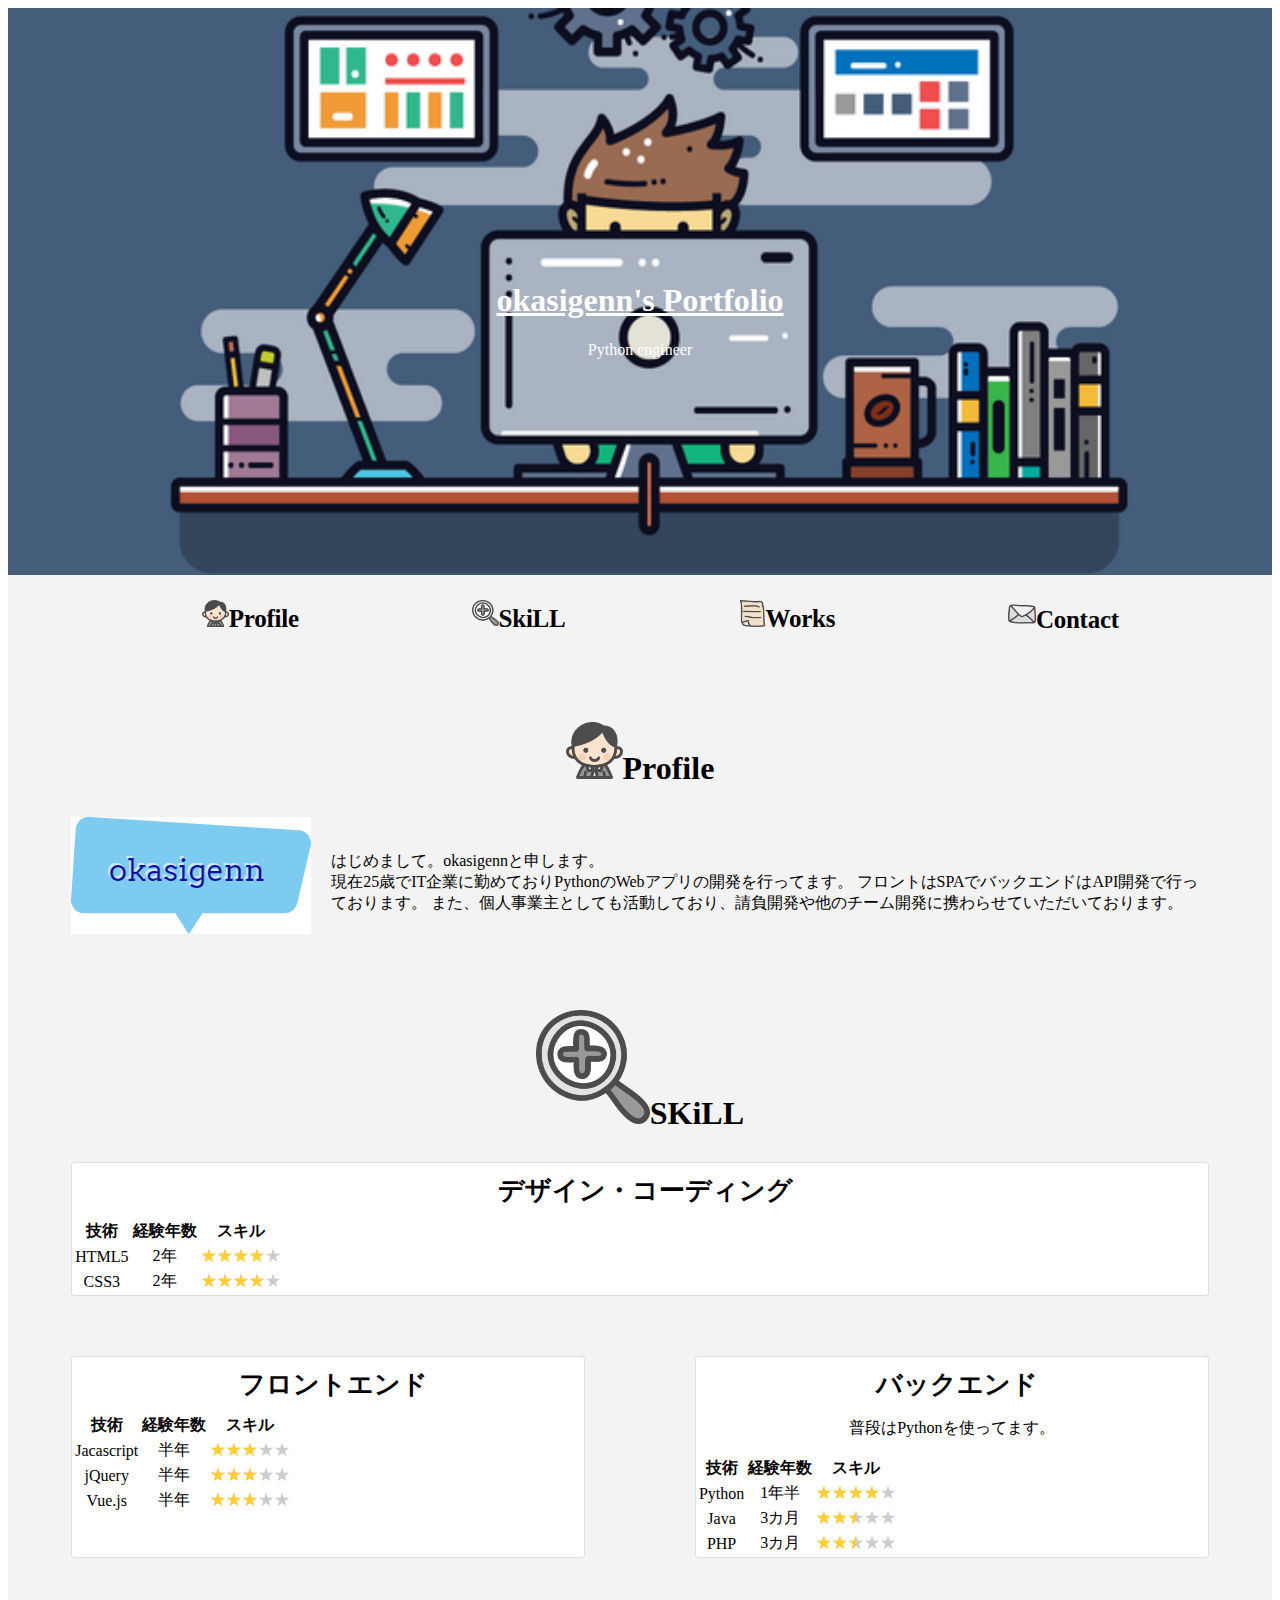
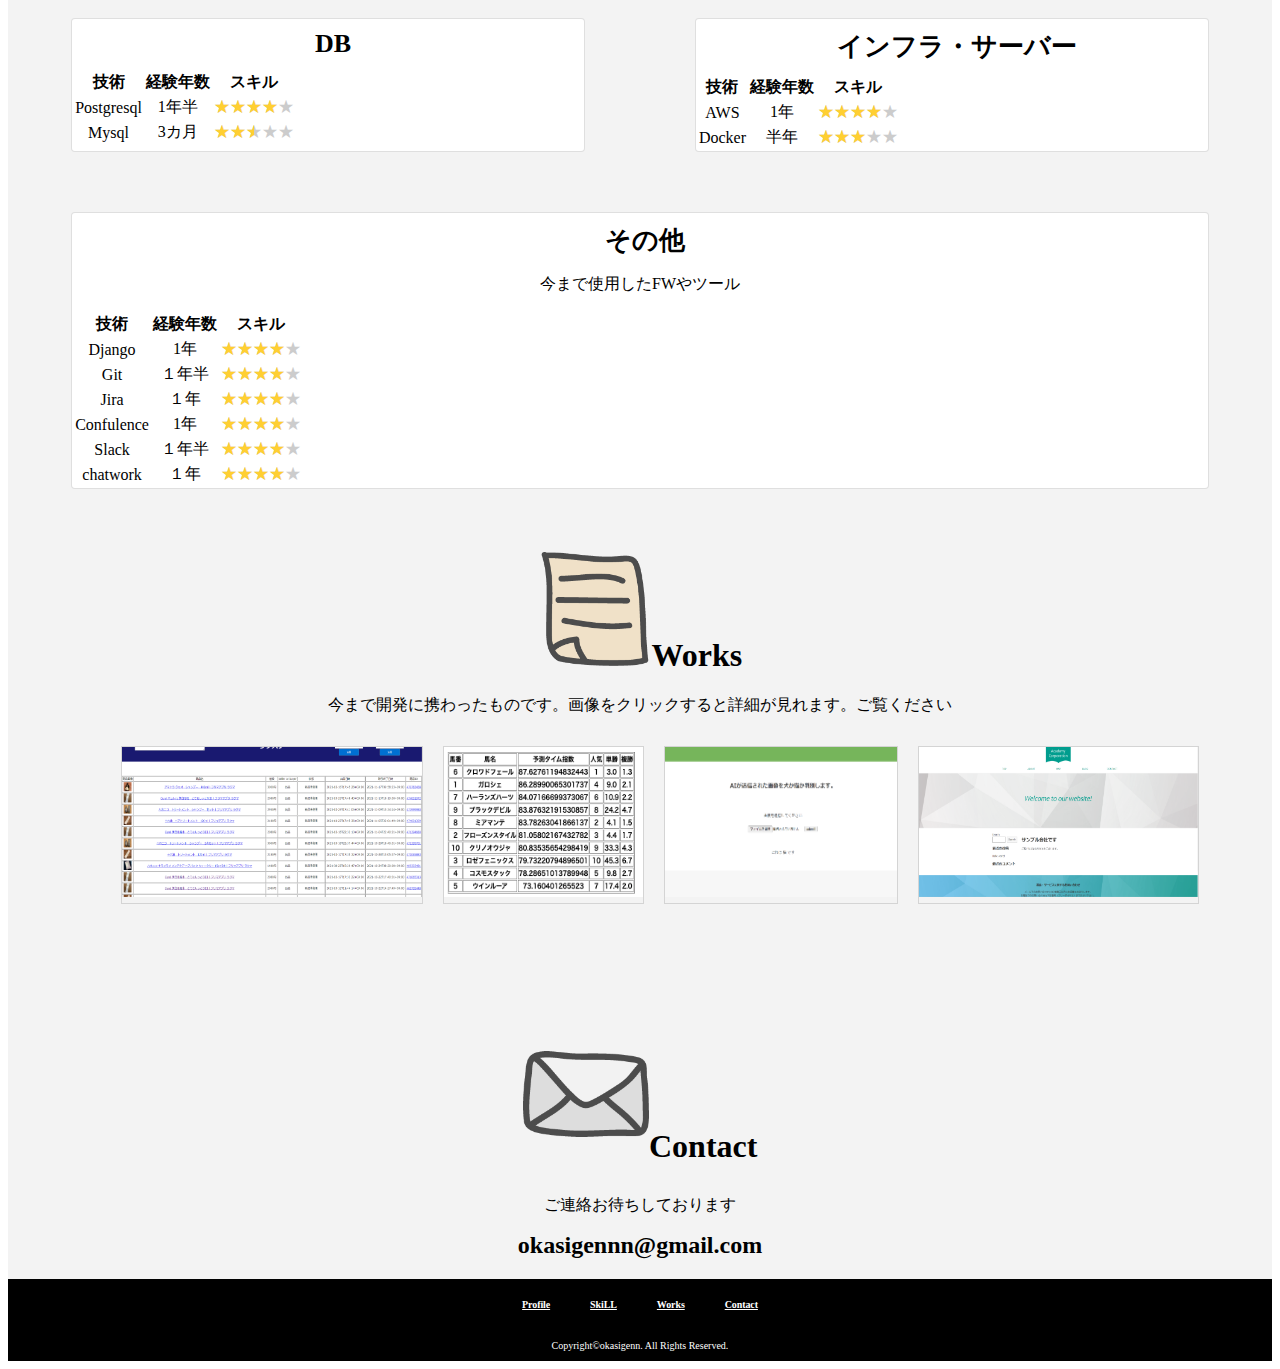
<file: index.html>
<!DOCTYPE html>
<html lang="ja">
  <head>
    <meta charset="utf-8">
    <meta http-equiv="X-UA-Compatible" content="IE=edge">
    <meta name="viewport" content="width=device-width, initial-scale=1">
    <title>okasigenn's portfolio</title>
    <link rel="stylesheet" href="https://use.fontawesome.com/releases/v5.2.0/css/all.css" integrity="sha384-hWVjflwFxL6sNzntih27bfxkr27PmbbK/iSvJ+a4+0owXq79v+lsFkW54bOGbiDQ" crossorigin="anonymous">
    <!-- BootstrapのCSS読み込み -->
    <link href="https://stackpath.bootstrapcdn.com/bootstrap/4.1.3/css/bootstrap.min.css" rel="stylesheet" integrity="sha384-MCw98/SFnGE8fJT3GXwEOngsV7Zt27NXFoaoApmYm81iuXoPkFOJwJ8ERdknLPMO" crossorigin="anonymous">
    <!-- jQuery読み込み -->
    <script src="https://ajax.googleapis.com/ajax/libs/jquery/1.11.3/jquery.min.js"></script>
    <!-- BootstrapのJS読み込み -->
    <script src="https://stackpath.bootstrapcdn.com/bootstrap/4.1.3/js/bootstrap.min.js" integrity="sha384-ChfqqxuZUCnJSK3+MXmPNIyE6ZbWh2IMqE241rYiqJxyMiZ6OW/JmZQ5stwEULTy" crossorigin="anonymous"></script>
    <link href="./css/style.css" rel="stylesheet">
    <script type="text/javascript" src="./js/sample.js"></script>
  </head>
  <body>
    <header>
        <div class="image">
            <div class="box">
              <h1><a href="index.html" style="color: white">okasigenn's Portfolio</a></h1>
              <p class="p-sp">Python engineer</p>
            </div>
        </div>
    </header>
    <main>
      <div class="contents">
        <ul class="ul-class">
          <li><a href="#profile" class="lsf-icon" title="profile"><p class="p-li2"><img class="img-sp" src="./img/profile.png" width="10%">Profile</p></a></li>
          <li><a href="#skill" class="lsf-icon" title="home"><p class="p-li2"><img class="img-sp" src="./img/skill.png" width="10%">SkiLL</p></a></li>
          <li><a href="#works" class="lsf-icon" title="works"><p class="p-li2"><img class="img-sp" src="./img/works.png" width="10%">Works</p></a></li>
          <li><a href="#contact" class="lsf-icon" title="contact"><p class="p-li2"><img class="img-sp" src="./img/contact.png" width="10%">Contact</p></a></li>
        </ul>
      </div>
      <div id="profile">
        <h1><img src="./img/profile.png" width="5%">Profile</h1>
        <div class="sub-contents">
          <div class="image-contents">
            <img src="./img/logo2.png">
          </div>
          <div class="mini-contents">
            <p class="mini-p">はじめまして。okasigennと申します。
            <br>現在25歳でIT企業に勤めておりPythonのWebアプリの開発を行ってます。
            フロントはSPAでバックエンドはAPI開発で行っております。
            また、個人事業主としても活動しており、請負開発や他のチーム開発に携わらせていただいております。</p>
          </div>
        </div>
      </div>
      <div id="skill">
        <h1><img src="./img/skill.png" width="10%">SKiLL</h1>
        <div class="skill-contents">
          <h3><i class="fas fa-desktop"></i>デザイン・コーディング</h3>
          <table class="table table-borderless">
            <thead>
              <tr>
                <th>技術</th>
                <th>経験年数</th>
                <th>スキル</th>
              </tr>
            </thead>
            <tbody>
              <tr>
                <td>HTML5</td>
                <td>2年</td>
                <td><span class="star5_rating" data-rate="4"></span></td>
              </tr>
              <tr>
                <td>CSS3</td>
                <td>2年</td>
                <td><span class="star5_rating" data-rate="4"></span></td>
              </tr>
            </tbody>
          </table>
        </div>
        <div class="flex-box">
          <div class="skill-contents">
            <h3><i class="fas fa-desktop"></i>フロントエンド</h3>
            <table class="table table-borderless">
              <thead>
                <tr>
                  <th>技術</th>
                  <th>経験年数</th>
                  <th>スキル</th>
                </tr>
              </thead>
              <tbody>
                <tr>
                  <td>Jacascript</td>
                  <td>半年</td>
                  <td><span class="star5_rating" data-rate="3"></span></td>
                </tr>
                <tr>
                  <td>jQuery</td>
                  <td>半年</td>
                  <td><span class="star5_rating" data-rate="3"></span></td>
                </tr>
                <tr>
                  <td>Vue.js</td>
                  <td>半年</td>
                  <td><span class="star5_rating" data-rate="3"></span></td>
                </tr>
              </tbody>
            </table>
          </div>
          <div class="skill-contents">
            <h3><i class="fas fa-desktop"></i>バックエンド</h3>
            <p>普段はPythonを使ってます。</p>
            <table class="table table-borderless">
              <thead>
                <tr>
                  <th>技術</th>
                  <th>経験年数</th>
                  <th>スキル</th>
                </tr>
              </thead>
              <tbody>
                <tr>
                  <td>Python</td>
                  <td>1年半</td>
                  <td><span class="star5_rating" data-rate="4"></span></td>
                </tr>
                <tr>
                  <td>Java</td>
                  <td>3カ月</td>
                  <td><span class="star5_rating" data-rate="2.5"></span></td>
                </tr>
                <tr>
                  <td>PHP</td>
                  <td>3カ月</td>
                  <td><span class="star5_rating" data-rate="2.5"></span></td>
                </tr>
              </tbody>
            </table>
          </div>
        </div>
        <div class="flex-box">
        <div class="skill-contents">
          <h3><i class="fas fa-desktop"></i>DB</h3>
          <table class="table table-borderless">
            <thead>
              <tr>
                <th>技術</th>
                <th>経験年数</th>
                <th>スキル</th>
              </tr>
            </thead>
            <tbody>
              <tr>
                <td>Postgresql</td>
                <td>1年半</td>
                <td><span class="star5_rating" data-rate="4"></span></td>
              </tr>
              <tr>
                <td>Mysql</td>
                <td>3カ月</td>
                <td><span class="star5_rating" data-rate="2.5"></span></td>
              </tr>
            </tbody>
          </table>
        </div>
        <div class="skill-contents">
          <h3><i class="fas fa-desktop"></i>インフラ・サーバー</h3>
          <table class="table table-borderless">
            <thead>
              <tr>
                <th>技術</th>
                <th>経験年数</th>
                <th>スキル</th>
              </tr>
            </thead>
            <tbody>
              <tr>
                <td>AWS</td>
                <td>1年</td>
                <td><span class="star5_rating" data-rate="4"></span></td>
              </tr>
              <tr>
                <td>Docker</td>
                <td>半年</td>
                <td><span class="star5_rating" data-rate="3"></span></td>
              </tr>
            </tbody>
          </table>
        </div>
        </div>
        <div class="skill-contents">
          <h3><i class="fas fa-desktop"></i>その他</h3>
          <p>今まで使用したFWやツール</p>
          <table class="table table-borderless">
            <thead>
              <tr>
                <th>技術</th>
                <th>経験年数</th>
                <th>スキル</th>
              </tr>
            </thead>
            <tbody>
              <tr>
                <td>Django</td>
                <td>1年</td>
                <td><span class="star5_rating" data-rate="4"></span></td>
              </tr>
              <tr>
                <td>Git</td>
                <td>１年半</td>
                <td><span class="star5_rating" data-rate="4"></span></td>
              </tr>
              <tr>
                <td>Jira</td>
                <td>１年</td>
                <td><span class="star5_rating" data-rate="4"></span></td>
              </tr>
              <tr>
                <td>Confulence</td>
                <td>1年</td>
                <td><span class="star5_rating" data-rate="4"></span></td>
              </tr>
              <tr>
                <td>Slack</td>
                <td>１年半</td>
                <td><span class="star5_rating" data-rate="4"></span></td>
              </tr>
              <tr>
                <td>chatwork</td>
                <td>１年</td>
                <td><span class="star5_rating" data-rate="4"></span></td>
              </tr>
            </tbody>
          </table>
        </div>
      </div>
      
      <div id="works">
        <h1><img src="./img/works.png" width="10%">Works</h1>
        <p>今まで開発に携わったものです。画像をクリックすると詳細が見れます。ご覧ください</p>
        <div class="work-list">
          <ul class="ul-class">
            <li class="list" onclick="clickBtn1()"><img src="./img/rakusuke.png" width="100%" height="150px"></a></li>
            <li class="list" onclick="clickBtn2()"><img src="./img/keiba.png" width="100%" height="150px"></a></li>
            <li class="list" onclick="clickBtn3()"><img src="./img/pf_4.png" width="100%" height="150px"></a></li>
            <li class="list" onclick="clickBtn4()"><img src="./img/pf_1.png" width="100%" height="150px"></a></li>
          </ul>
        </div>
      </div>
      <div id="pf1" style="display: none;">
        <h2 class="pf-h2">会員制フリマアプリ情報収集サイト</h2>
        <ul class="pf-ul">
          <li class="pf-li">
            <p class="p-left">url</p>
            <p class="p-right">納品済みのため非公開</p>
          </li>
          <li class="pf-li">
            <p class="p-left">ソースコード</p>
            <p class="p-right">納品済みのため非公開</p>
          </li>
          <li class="pf-li">
            <p class="p-left">説明</p>
            <p class="p-right"><a href="hurima.html" target="_blank" rel="norefferrer" style="color: blue;">詳細はこちら</a></p>
          </li>
          <li class="pf-li">
            <p class="p-left">使用した技術</p>
            <p class="p-right">HTML,CSS,Python,JS,Docker,Postgresql,AWS</p>
          </li>
        </ul>
      </div>
      <div id="pf2" style="display: none;">
        <h2 class="pf-h2">会員制競馬のAI</h2>
        <ul class="pf-ul">
          <li class="pf-li">
            <p class="p-left">url</p>
            <p class="p-right">納品済みのため非公開</p>
          </li>
          <li class="pf-li">
            <p class="p-left">ソースコード</p>
            <p class="p-right">納品済みのため非公開</p>
          </li>
          <li class="pf-li">
            <p class="p-left">説明</p>
            <p class="p-right"><a href="keiba.html" target="_blank" rel="norefferrer" style="color: blue;">詳細はこちら</a></p>
          </li>
          <li class="pf-li">
            <p class="p-left">使用した技術</p>
            <p class="p-right">HTML,CSS,Python(Django),jQuery,Postgresql,AWS,Cron</p>
          </li>
        </ul>
      </div>
      <div id="pf3" style="display: none;">
        <h2 class="pf-h2">AIで犬猫判別アプリ</h2>
        <ul class="pf-ul">
          <li class="pf-li">
            <p class="p-left">url</p>
            <p class="p-right"><a class="pf-a" href="https://chai-or-nyanta.herokuapp.com/" color=black>https://chai-or-nyanta.herokuapp.com/</a></p>
          </li>
          <li class="pf-li">
            <p class="p-left">ソースコード</p>
            <p class="p-right">非公開</p>
          </li>
          <li class="pf-li">
            <p class="p-left">説明</p>
            <p class="p-right">以前Pythonで機械学習を勉強していた際に作成したものです。データは無料公開されているデータを蓄積して画像ファイルを読み込むと猫か犬か判別します</p>
          </li>
          <li class="pf-li">
            <p class="p-left">使用した技術</p>
            <p class="p-right">HTML,CSS,Python(Flask),Postgresql,AWS</p>
          </li>
        </ul>
      </div>
      <div id="pf4" style="display: none;">
        <h2 class="pf-h2">Djangoサンプルサイト</h2>
        <ul class="pf-ul">
          <li class="pf-li">
            <p class="p-left">url</p>
            <p class="p-right"><a class="pf-a" href="https://intense-beach-38526.herokuapp.com/">https://intense-beach-38526.herokuapp.com/</a></p>
          </li>
          <li class="pf-li">
            <p class="p-left">ソースコード</p>
            <p class="p-right">https://github.com/hiroshi0607/docker_django_sampletrain</p>
          </li>
          <li class="pf-li">
            <p class="p-left">説明</p>
            <p class="p-right">趣味でDockerとCircleciを使用したかったので作成して育てています。バックエンドはDjangoフロントエンドはVue.jsを使用する予定です</p>
          </li>
          <li class="pf-li">
            <p class="p-left">使用した技術</p>
            <p class="p-right">HTML,CSS,Python(Django),Vue.js,Postgresql,Docker,circleci,heroku</p>
          </li>
        </ul>
      </div>
      <div id="contact">
        <h1><img src="./img/contact.png" width="10%">Contact</h1>
        <div class="contact-div">
          <p>ご連絡お待ちしております</p>
          <h2>okasigennn@gmail.com</h2>
        </div>
      </div>
    </main>
    <footer>
      <ul class="ul-class2">
        <li class="footer-li"><a href="#profile" class="footer-icon" title="profile">Profile</a></li>
        <li class="footer-li"><a href="#skill" class="footer-icon" title="home">SkiLL</a></li>
        <li class="footer-li"><a href="#works" class="footer-icon" title="works">Works</a></li>
        <li class="footer-li"><a href="#contact" class="footer-icon" title="contact">Contact</a></li>
      </ul>
      <p class="footer-p">Copyright©okasigenn. All Rights Reserved.</p>
    </footer>
  </body>
</html>
</file>
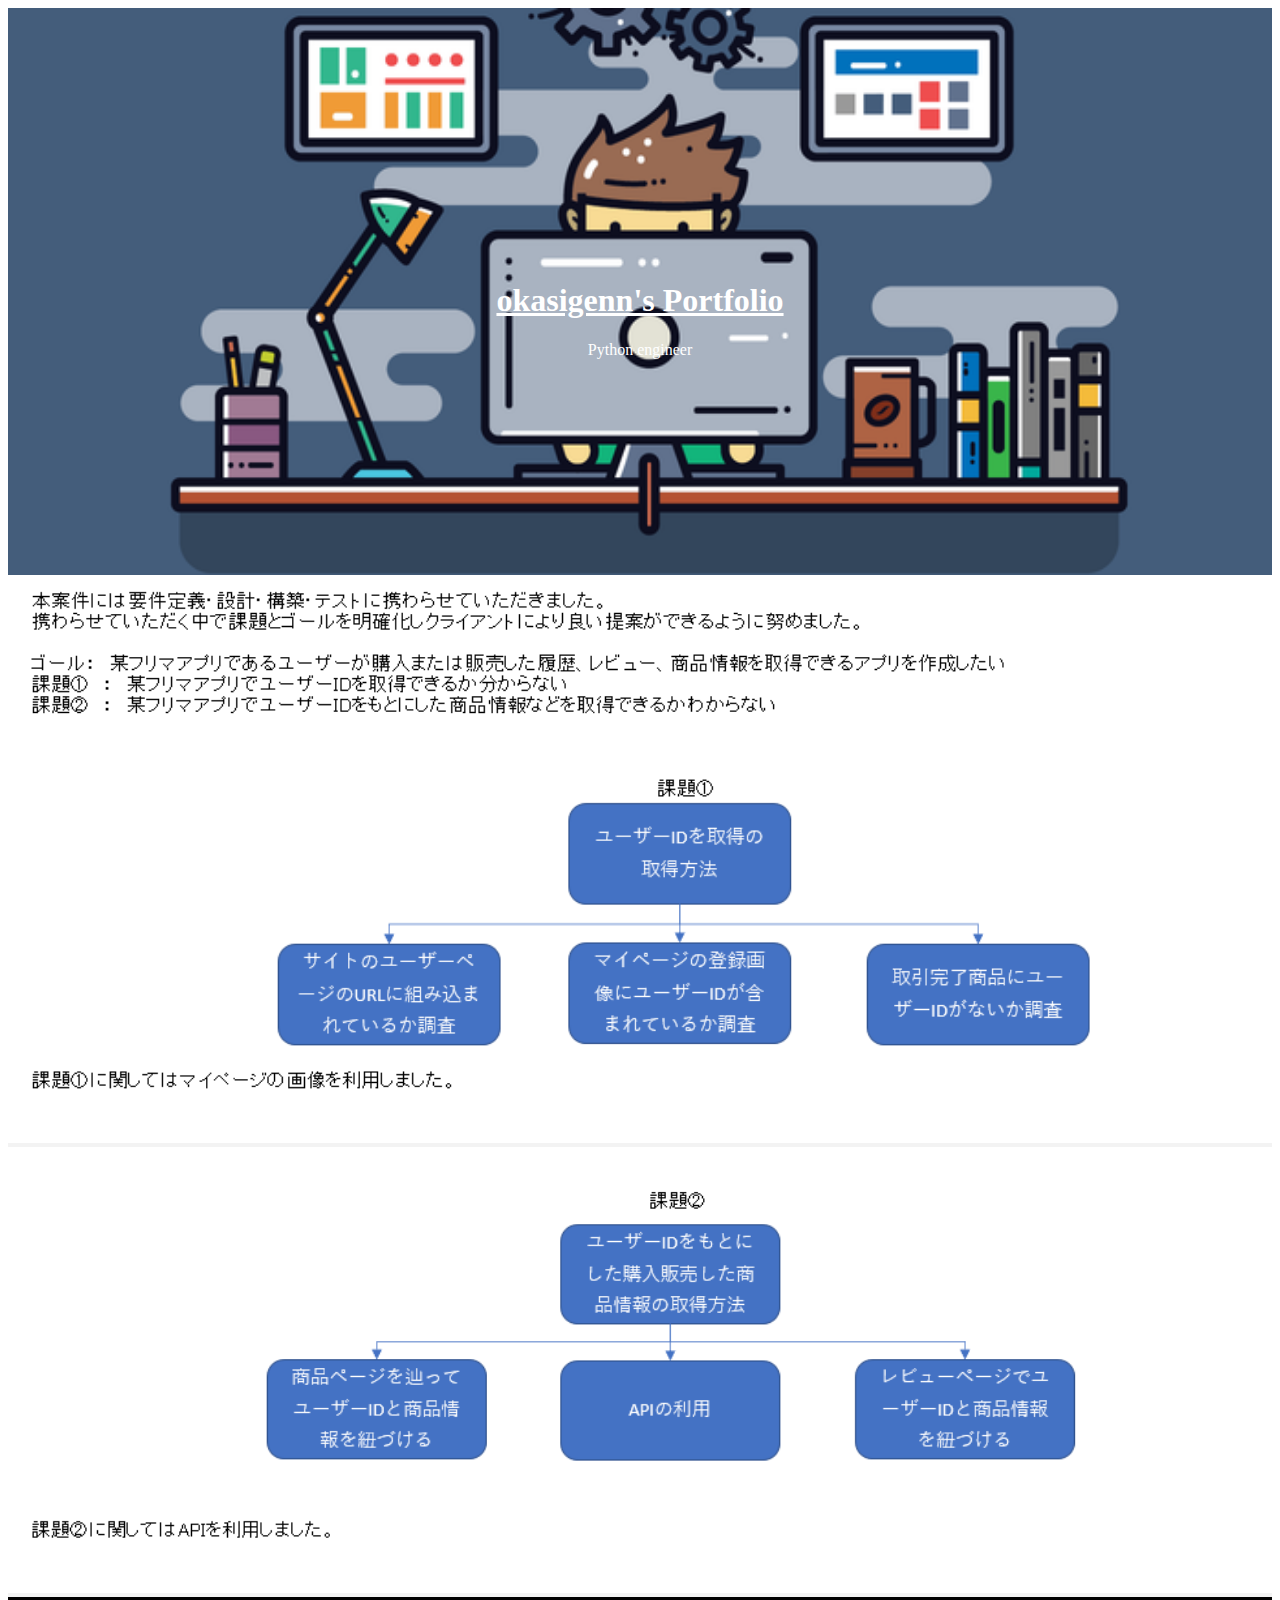
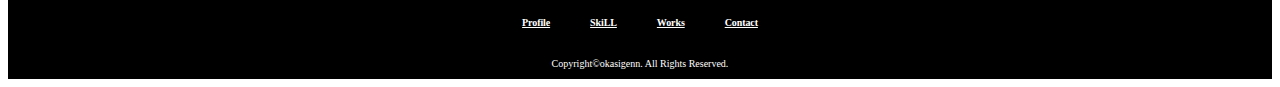
<file: hurima.html>
<!DOCTYPE html>
<html lang="ja">
  <head>
    <meta charset="utf-8">
    <meta http-equiv="X-UA-Compatible" content="IE=edge">
    <meta name="viewport" content="width=device-width, initial-scale=1">
    <title>okasigenn's portfolio</title>
    <link rel="stylesheet" href="https://use.fontawesome.com/releases/v5.2.0/css/all.css" integrity="sha384-hWVjflwFxL6sNzntih27bfxkr27PmbbK/iSvJ+a4+0owXq79v+lsFkW54bOGbiDQ" crossorigin="anonymous">
    <!-- BootstrapのCSS読み込み -->
    <link href="https://stackpath.bootstrapcdn.com/bootstrap/4.1.3/css/bootstrap.min.css" rel="stylesheet" integrity="sha384-MCw98/SFnGE8fJT3GXwEOngsV7Zt27NXFoaoApmYm81iuXoPkFOJwJ8ERdknLPMO" crossorigin="anonymous">
    <!-- jQuery読み込み -->
    <script src="https://ajax.googleapis.com/ajax/libs/jquery/1.11.3/jquery.min.js"></script>
    <!-- BootstrapのJS読み込み -->
    <script src="https://stackpath.bootstrapcdn.com/bootstrap/4.1.3/js/bootstrap.min.js" integrity="sha384-ChfqqxuZUCnJSK3+MXmPNIyE6ZbWh2IMqE241rYiqJxyMiZ6OW/JmZQ5stwEULTy" crossorigin="anonymous"></script>
    <link href="./css/style.css" rel="stylesheet">
    <script type="text/javascript" src="./js/sample.js"></script>
  </head>
  <body>
    <header>
        <div class="image">
            <div class="box">
              <h1><a href="index.html" style="color: white">okasigenn's Portfolio</a></h1>
              <p>Python engineer</p>
            </div>
        </div>
    </header>
    <main class="sp-main">
        <div class="evidence">
            <img src="./img/evidence4.png" width=100%>
            <img src="./img/evidence5.png" width=100%>
        </div>
    </main>
    <footer>
        <ul class="ul-class">
          <li class="footer-li"><a href="#profile" class="footer-icon" title="profile">Profile</a></li>
          <li class="footer-li"><a href="#skill" class="footer-icon" title="home">SkiLL</a></li>
          <li class="footer-li"><a href="#works" class="footer-icon" title="works">Works</a></li>
          <li class="footer-li"><a href="#contact" class="footer-icon" title="contact">Contact</a></li>
        </ul>
        <p class="footer-p">Copyright©okasigenn. All Rights Reserved.</p>
      </footer>
    </body>
  </html>
</file>
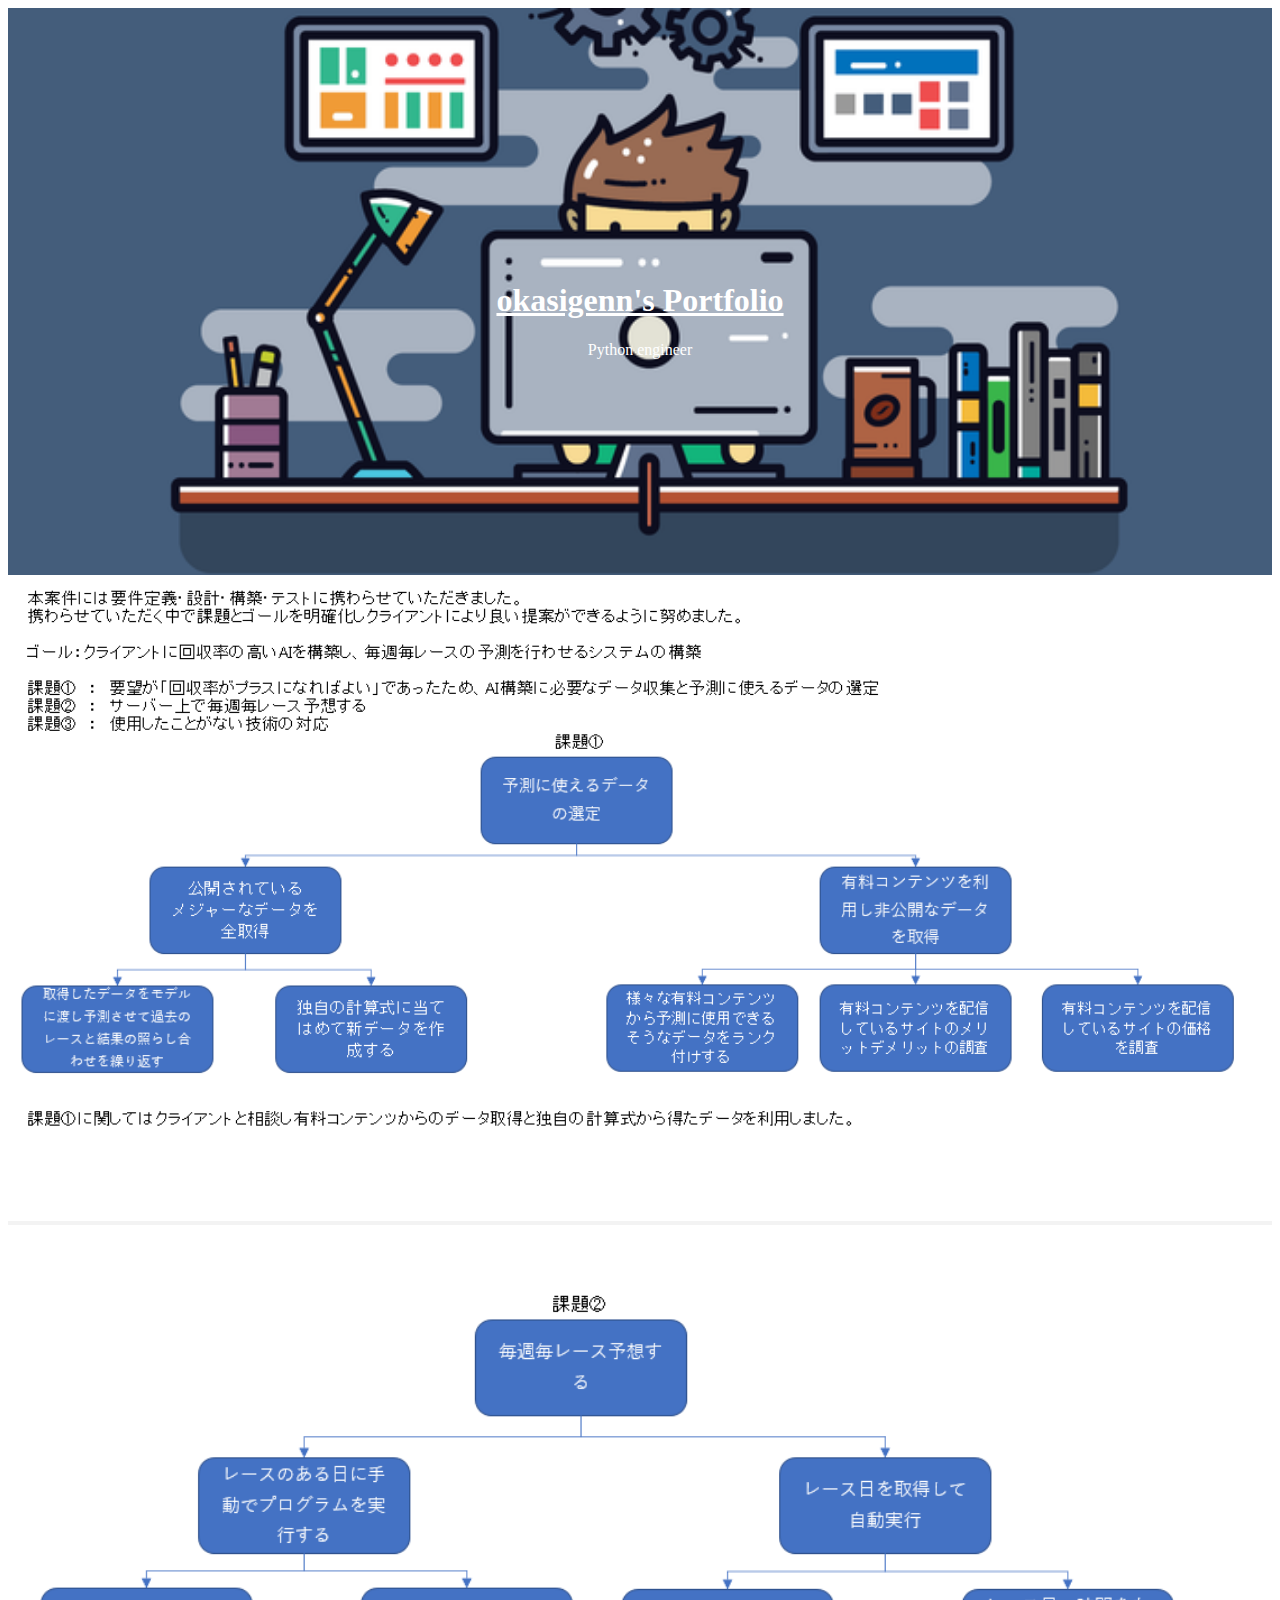
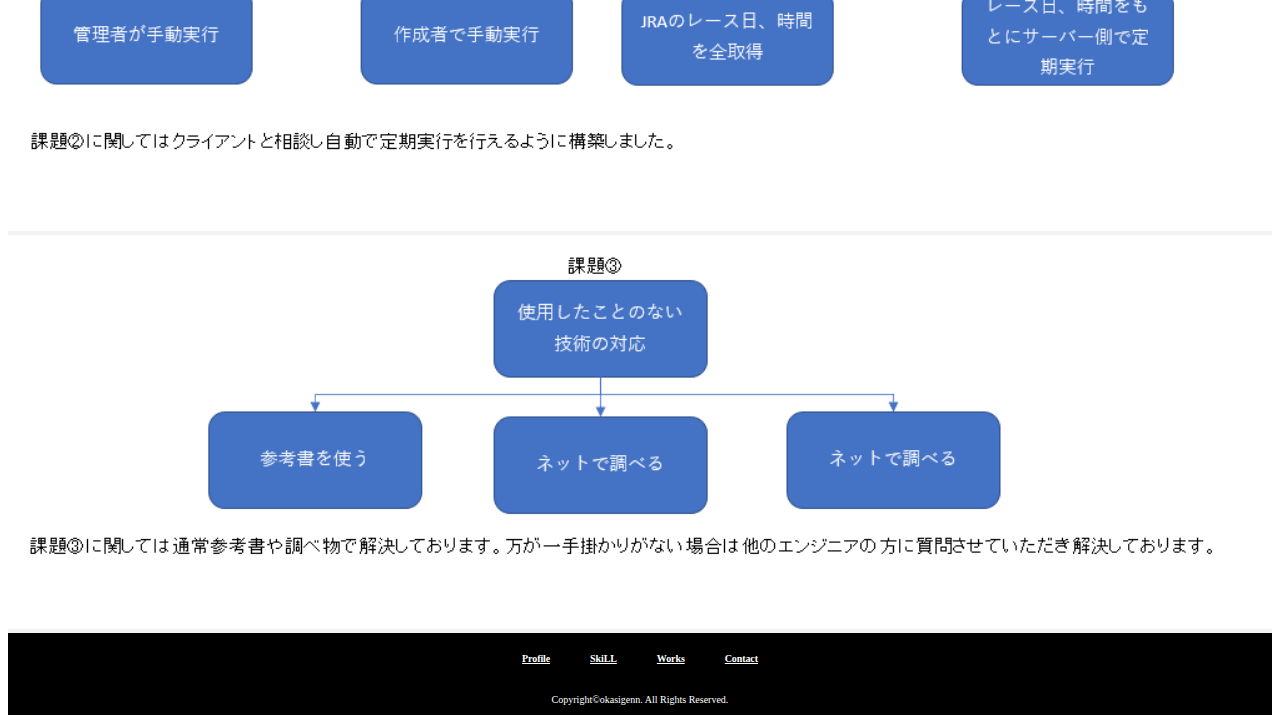
<file: keiba.html>
<!DOCTYPE html>
<html lang="ja">
  <head>
    <meta charset="utf-8">
    <meta http-equiv="X-UA-Compatible" content="IE=edge">
    <meta name="viewport" content="width=device-width, initial-scale=1">
    <title>okasigenn's portfolio</title>
    <link rel="stylesheet" href="https://use.fontawesome.com/releases/v5.2.0/css/all.css" integrity="sha384-hWVjflwFxL6sNzntih27bfxkr27PmbbK/iSvJ+a4+0owXq79v+lsFkW54bOGbiDQ" crossorigin="anonymous">
    <!-- BootstrapのCSS読み込み -->
    <link href="https://stackpath.bootstrapcdn.com/bootstrap/4.1.3/css/bootstrap.min.css" rel="stylesheet" integrity="sha384-MCw98/SFnGE8fJT3GXwEOngsV7Zt27NXFoaoApmYm81iuXoPkFOJwJ8ERdknLPMO" crossorigin="anonymous">
    <!-- jQuery読み込み -->
    <script src="https://ajax.googleapis.com/ajax/libs/jquery/1.11.3/jquery.min.js"></script>
    <!-- BootstrapのJS読み込み -->
    <script src="https://stackpath.bootstrapcdn.com/bootstrap/4.1.3/js/bootstrap.min.js" integrity="sha384-ChfqqxuZUCnJSK3+MXmPNIyE6ZbWh2IMqE241rYiqJxyMiZ6OW/JmZQ5stwEULTy" crossorigin="anonymous"></script>
    <link href="./css/style.css" rel="stylesheet">
    <script type="text/javascript" src="./js/sample.js"></script>
  </head>
  <body>
    <header>
        <div class="image">
            <div class="box">
              <h1><a href="index.html" style="color: white">okasigenn's Portfolio</a></h1>
              <p>Python engineer</p>
            </div>
        </div>
    </header>
    <main class="sp-main">
        <div class="evidence">
            <img src="./img/evidence1.png" width=100%>
            <img src="./img/evidence2.png" width=100%>
            <img src="./img/evidence3.png" width=100%>
        </div>
    </main>
    <footer>
        <ul class="ul-class">
          <li class="footer-li"><a href="#profile" class="footer-icon" title="profile">Profile</a></li>
          <li class="footer-li"><a href="#skill" class="footer-icon" title="home">SkiLL</a></li>
          <li class="footer-li"><a href="#works" class="footer-icon" title="works">Works</a></li>
          <li class="footer-li"><a href="#contact" class="footer-icon" title="contact">Contact</a></li>
        </ul>
        <p class="footer-p">Copyright©okasigenn. All Rights Reserved.</p>
      </footer>
    </body>
  </html>
</file>
<file: css/style.css>
.ul-class { 
    display: flex;
    justify-content: center;
    list-style: none;
    /* width: 100%; */
    margin: 0;
    text-align: center;
    font-size: 25px;
    font-weight: bold;
}
.ul-class2 { 
    display: flex;
    justify-content: center;
    list-style: none;
    /* width: 100%; */
    margin: 0;
    text-align: center;
    font-size: 25px;
    font-weight: bold;
}
main{
    background-color: #f3f3f3;
    font-family: "Font Awesome 5 Free";
}
#skill{
    margin: 5%;
    text-align: center;
}
#profile{
    margin: 5%;
    /* text-align: center; */
}
#contact{
    /* margin: 200px; */
    text-align: center;
}
#contact h2{
    margin: 0;
    padding: 0 0 20px;
}
#works{
    margin: 5% 5% 10%;
    text-align: center;
}
h1{
    text-align: center;
}
a {
    color: black;
}
.image{
    background-color: #f3f3f3;
    background-repeat: no-repeat;
    background-size: 100% 100%;
    background-image: url(../img/back.png);
    color: white;
    text-align: center;
}
li{
    letter-spacing: -0.01em;
}
.list{
    border: 1px solid rgba(0,0,0,.125);
}
.contents a:link, a:visited, a:hover, a:active {
    color:black;
    text-decoration: none;
  }
.contents p{
    color: black;
}
.box{
    padding: 20% 0 200px;
}
footer{
    background-color: black;
    color: white;
    text-align: center;
    font-size: 10px;
}
footer ul{
    padding: 20px 0 0 0;
}
.footer-p{
    margin: 30px 0 0;
    padding: 0 0 10px;
}
.footer-li{
    font-size: 10px;
    padding: 0 20px;
    
}
.footer-icon{
    color: #ffffff;
}
.footer-icon a:link, a:visited, a:hover, a:active {
    color:#ffffff;
    text-decoration: none;
  }
.mini-contents{
    margin-left: 20px;
}
.sub-contents{
    margin: 30px 0;
    display: flex;
}
.star5_rating{
    position: relative;
    z-index: 0;
    display: inline-block;
    white-space: nowrap;
    color: #CCCCCC; /* グレーカラー 自由に設定化 */
    /*font-size: 30px; フォントサイズ 自由に設定化 */
}

.star5_rating:before, .star5_rating:after{
    content: '★★★★★';
}

.star5_rating:after{
    position: absolute;
    z-index: 1;
    top: 0;
    left: 0;
    overflow: hidden;
    white-space: nowrap;
    color: #ffcf32; /* イエローカラー 自由に設定化 */
}

.star5_rating[data-rate="5"]:after{ width: 100%; } /* 星5 */
.star5_rating[data-rate="4.5"]:after{ width: 90%; } /* 星4.5 */
.star5_rating[data-rate="4"]:after{ width: 80%; } /* 星4 */
.star5_rating[data-rate="3.5"]:after{ width: 70%; } /* 星3.5 */
.star5_rating[data-rate="3"]:after{ width: 60%; } /* 星3 */
.star5_rating[data-rate="2.5"]:after{ width: 50%; } /* 星2.5 */
.star5_rating[data-rate="2"]:after{ width: 40%; } /* 星2 */
.star5_rating[data-rate="1.5"]:after{ width: 30%; } /* 星1.5 */
.star5_rating[data-rate="1"]:after{ width: 20%; } /* 星1 */
.star5_rating[data-rate="0.5"]:after{ width: 10%; } /* 星0.5 */
.star5_rating[data-rate="0"]:after{ width: 0%; } /* 星0 */

.skill-contents{
    border: 1px solid rgba(0,0,0,.125);
    border-radius: 0.25rem;
    background-color: #ffffff;
    margin: 30px 0;
}
.skill-contents h3{
    font-size: 26px;
    margin: 10px 0;
    font-weight: bold;
}
.skill-contents i{
    margin-right: 10px;
}
.flex-box{
    display: flex;
    justify-content: space-between;
}
.flex-box .skill-contents{
    width: 45%
}
.list{
    margin: 0 10px 0 10px;
}
.pf-li{
    display: flex;
}
.pf-ul{
    list-style: none;
}
#pf1{
    margin: 0 0 10%;
    background-color: #ffffff;
    padding: 20px 20%;
}
#pf2{
    margin: 0 0 10%;
    background-color: #ffffff;
    padding: 20px 20%;
}
#pf3{
    margin: 0 0 10%;
    background-color: #ffffff;
    padding: 20px 20%;
}
#pf4{
    margin: 0 0 10%;
    background-color: #ffffff;
    padding: 20px 20%;
}
#pf5{
    margin: 0 0 10%;
    background-color: #ffffff;
    padding: 20px 20%;
}
.pf-h2{
    text-align: center;
}
.pf-li{
    border-bottom: solid #ccc 1px;
}
.p-right{
    margin: 16px 0;
    width: 80%;
}
.p-left{
    width: 20%;
    margin: 16px 0;
}
.work-list{
    margin: 30px 0;
}
.contact-div{
    margin: 30px 0 0;
}
.pf-a a:link, a:visited, a:hover, a:active {
        /* color:blue; */
        text-decoration: none;
      }
.mini-p{
    padding: 2% 0
}
@media screen and (max-width: 700px) {
	/* 480px以下に適用されるCSS（スマホ用） */
    .img-sp{
        display: none;
    }
    .ul-class{
        margin: 0;
        padding: 0;
        justify-content: space-around;
    }
    .sub-contents{
        margin: 30px 0;
        display: block;
    }
    .image-contents{
        text-align: center;
    }
    .flex-box{
        display: block;
    }
    .flex-box .skill-contents{
        width: 100%;
    }
    .list img{
        width: 80px;
        height: 80px;
        vertical-align: middle;
        border-style: none;
    }
    #contact h2{
        font-size: 20px;
        margin: 0;
        padding: 0 0 20px;
    }
    .list{
        margin: 0 5px 0 5px;
    }
    .ul-class2{
        display: flex;
        justify-content: center;
        list-style: none;
        /* width: 100%; */
        margin: 0;
        text-align: center;
        font-size: 25px;
        font-weight: bold;
    }
    .p-li2{
        font-size: 20px;
    }
    .skill-contents h3{
        font-size: 20px;
        margin: 10px 0;
        font-weight: bold;
    }
    .p-sp{
        margin: 0;
    }
    .box{
        padding: 20% 0 50px;
    }
    .p-left{
        width: 35%;
        margin: 16px 0
    }
    .p-right{
        width: 65%;
        margin: 16px 0;
        word-break: break-word;
    }
    .pf-ul{
        padding: 0;
    }
    #pf1{
        margin: 0 0 10%;
        background-color: #ffffff;
        padding: 5%;
    }
    #pf2{
        margin: 0 0 10%;
        background-color: #ffffff;
        padding: 5%;
    }
    #pf3{
        margin: 0 0 10%;
        background-color: #ffffff;
        padding: 5%;
    }
    #pf4{
        margin: 0 0 10%;
        background-color: #ffffff;
        padding: 5%;
    }
    .sp-main{
        background-color: #ffffff;
    }
    .evidence{
        margin: 0 0 100px;
    }
}
</file>
